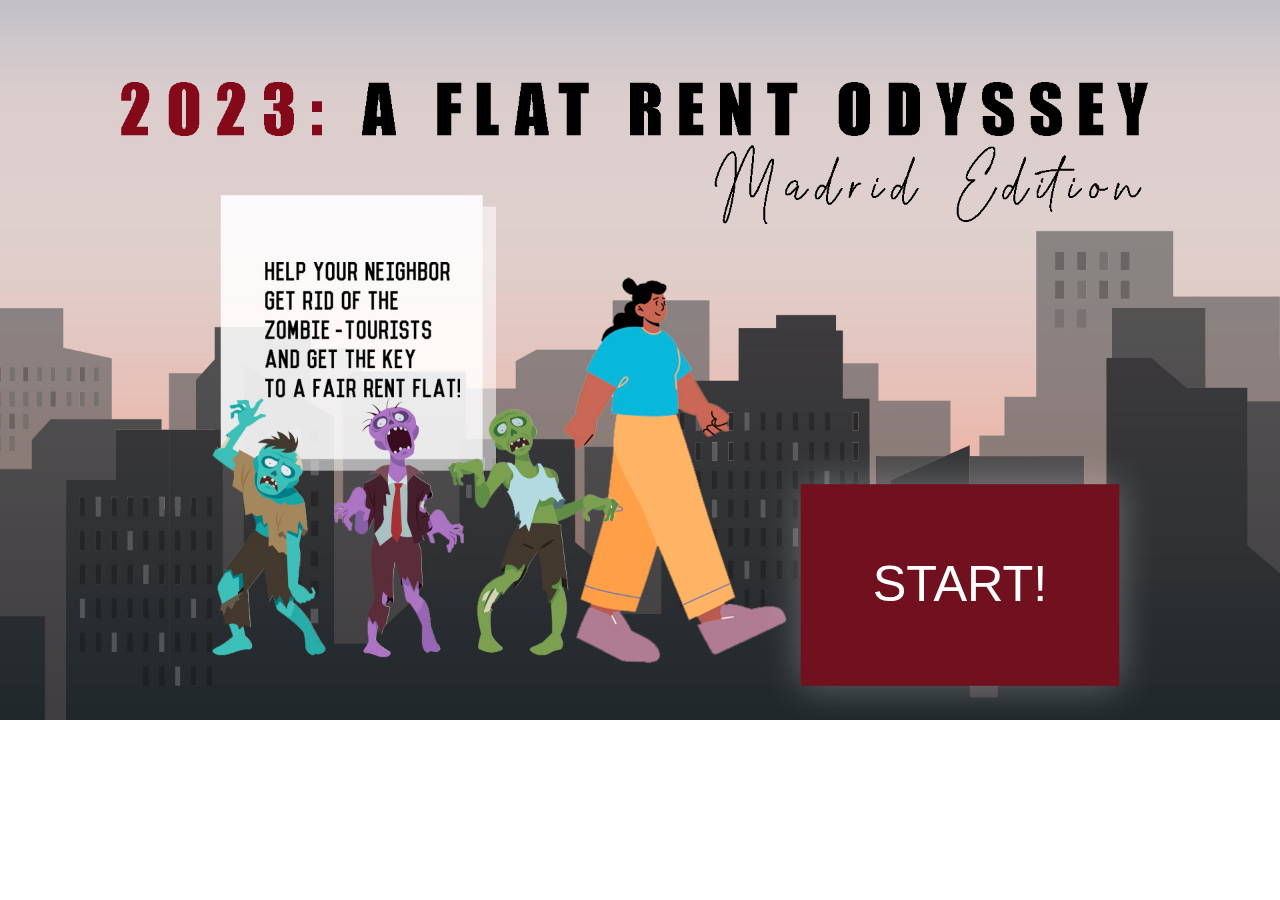
<file: index.html>
<!DOCTYPE html>
<html lang="en">

<head>
    <meta charset="UTF-8">
    <meta http-equiv="X-UA-Compatible" content="IE=edge">
    <meta name="viewport" content="width=device-width, initial-scale=1.0">
    <link rel="stylesheet" href="./css/startStyle.css">
    <title>Document</title>
</head>

<body>
    <div class="button" onclick="audio.play()">
        <a href="./main.html">START!</a>
    </div>

</body>

</html>
</file>
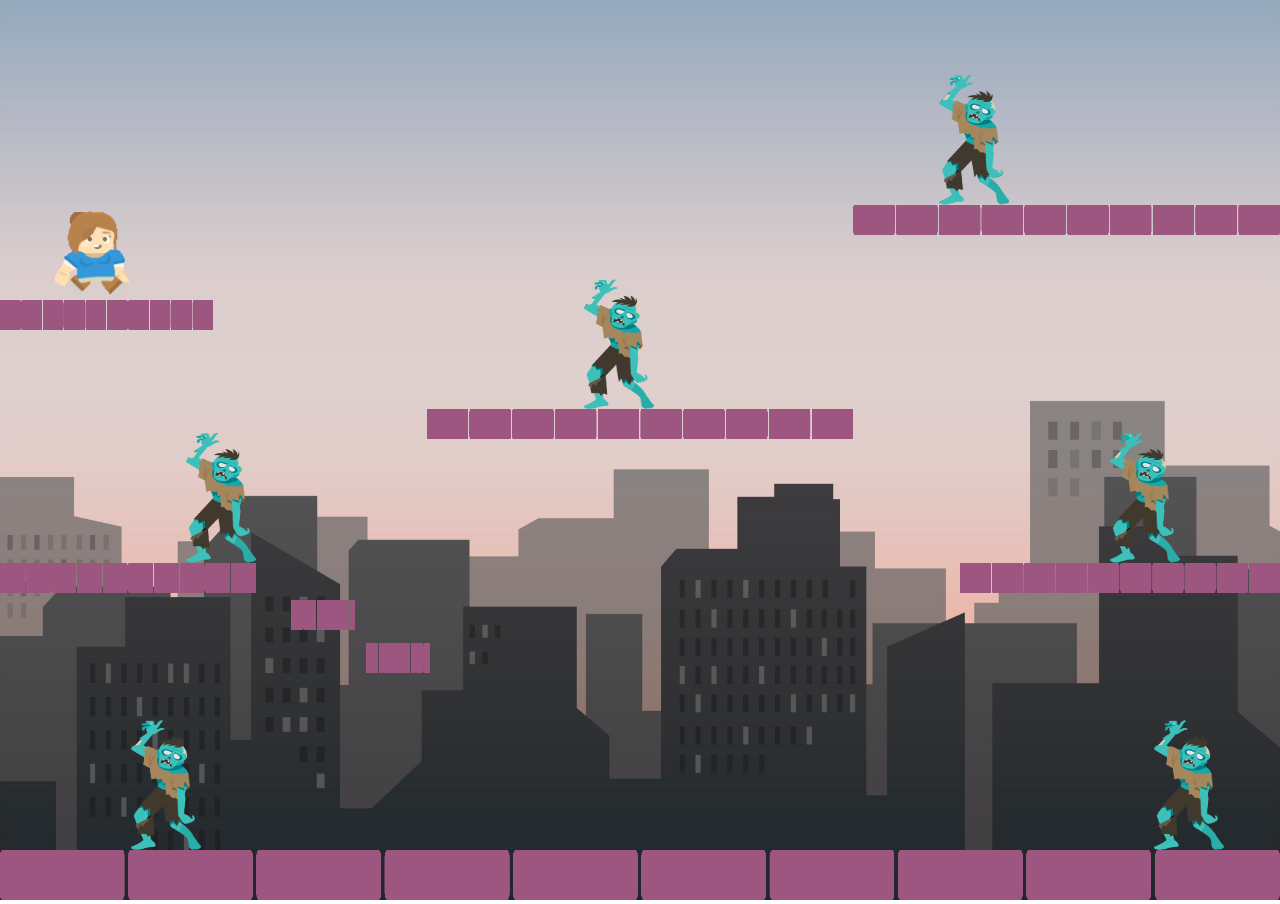
<file: main.html>
<!DOCTYPE html>
<html lang="en">

<head>
    <meta charset="UTF-8">
    <meta http-equiv="X-UA-Compatible" content="IE=edge">
    <meta name="viewport" content="width=device-width, initial-scale=1.0">
    <title>Document</title>
    <link rel="stylesheet" href="./css/style.css">
</head>

<body>

    <canvas></canvas>

    <script src="./js/winner.js"></script>
    <script src="./js/gameover.js"></script>
    <script src="./js/key.js"></script>
    <script src="./js/door.js"></script>
    <script src="./js/arrows.js"></script>
    <script src="./js/ninjastars.js"></script>
    <script src="./js/enemies.js"></script>
    <script src="./js/platforms.js"></script>
    <script src="js/player.js"></script>
    <script src="./js/background.js"></script>
    <script src="js/game.js"></script>
    <script src="./js/script.js"></script>

</body>

</html>
</file>
<file: css/startStyle.css>
* {
    margin: 0;
    padding: 0;
}


.banner {
    margin: 0;
    align-items: center;
}

body a {
    text-decoration: none;
    color: white;
    font-size: 28px;
    margin: 0;
    padding: 0;
    height: 100%;
    width: 100%;

}


@import 'https://fonts.googleapis.com/css?family=Impact';

body,
html {
    margin: 0;
    padding: 0;
    size: 100%;
    background-size: cover;
    background-repeat: no-repeat;

    background-image: url(../img/Start_OK.jpg);
}

.button {
    display: inline-block;
    padding: 40px;
    color: #71111f;
    position: absolute;
    top: 65%;
    left: 75%;
    transform: translate(-50%, -50%) scale(1.8);
    vertical-align: middle;
    font-family: 'Impact', sans-serif;
    text-decoration: none;
    font-size: 28px;
    background-color: #71111f;
    box-shadow: 0px 0px 20px rgba(255, 255, 255, 0.3);
    border: none;
    cursor: pointer;
    transition: all .3s ease-in-out;
}

.button:hover {
    transform: translate(-50%, -50%) scale(2.5);
    box-shadow: 0px 0px 30px #f7b369;
}

.button:active {
    transform: translate(-50%, -50%) scale(2.5);
    box-shadow: 0px 0px 10px rgba(255, 255, 255, 0.3);
}

/*  #8a66b0 */
</file>
<file: css/style.css>
* {
    margin: 0;
    padding: 0;
}

/* .gameover {
    display: flex;
    position: center;
    width: 500px;
    visibility: hidden;
} */
</file>
